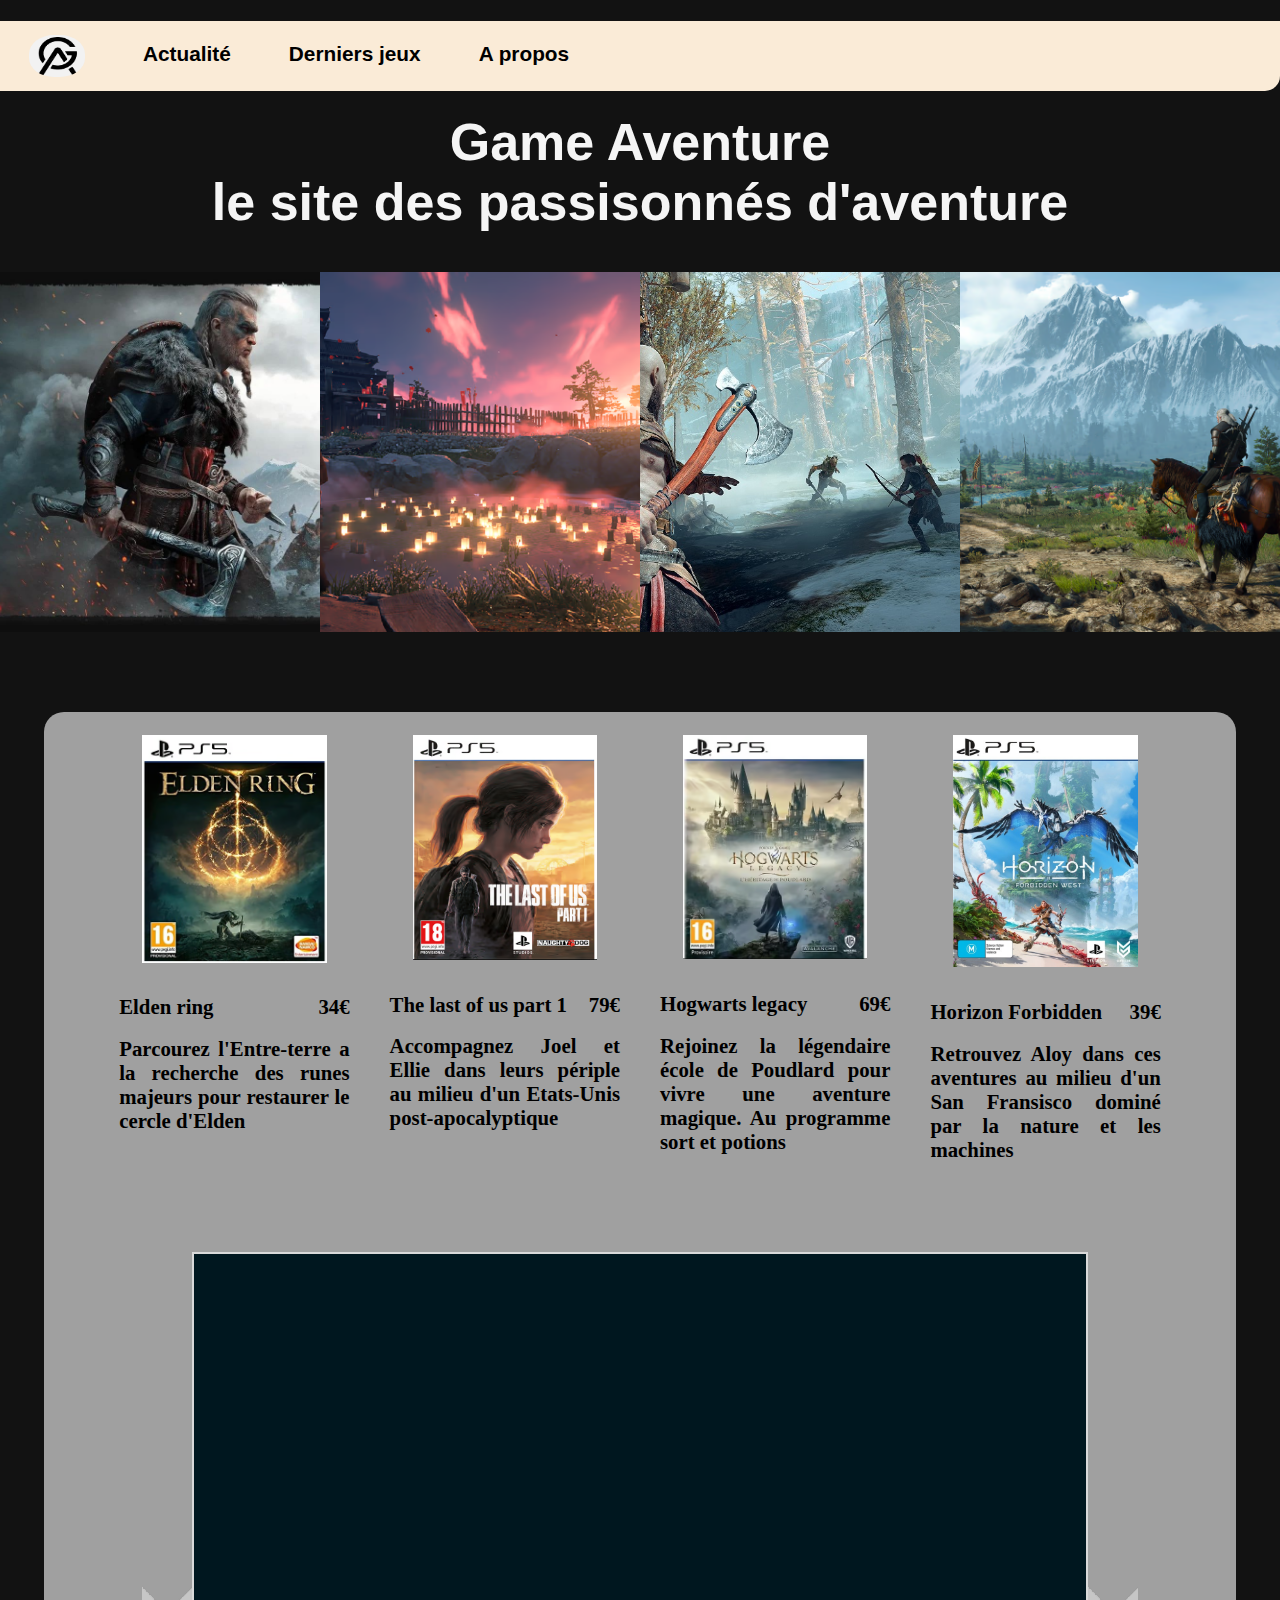
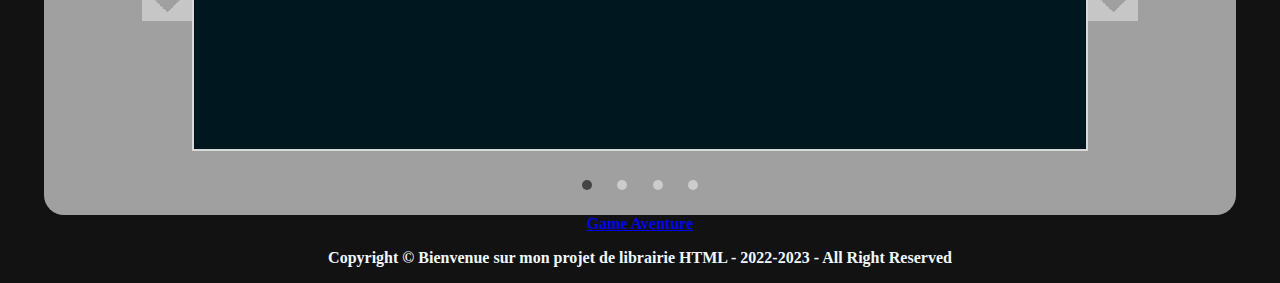
<file: index.html>
<!DOCTYPE html>
<html lang="en">
<head>
    <meta charset="UTF-8">
    <meta http-equiv="X-UA-Compatible" content="IE=edge">
    <meta name="viewport" content="width=device-width, initial-scale=1.0">
    <meta name="description" content="Passionné par les jeux d'aventure, retrouvez toutes les dernieres infos sur les jeux que vous aimez!">
    <title>Game Aventure</title>
    <link rel="shortcut icon" href="img/logo_black.png">
    <link href="https://cdn.jsdelivr.net/npm/bootstrap@5.3.0-alpha2/dist/css/bootstrap.min.css" rel="stylesheet" integrity="sha384-aFq/bzH65dt+w6FI2ooMVUpc+21e0SRygnTpmBvdBgSdnuTN7QbdgL+OapgHtvPp" crossorigin="anonymous">
    <link rel="stylesheet" href="css/style.css">
</head>
<body>

  <!--Barre de nav-->

  <div class="nav">
    <nav class="menu-nav">
      <ul>
        <li class="btn">
          <a href="#first">
            <img src="img/logo.PNG" alt="game aventure logo">
          </a>
        <li class="btn">
            <a href="actualite.html">Actualité</a>
        <li class="btn">
              <a href="derniers_jeux.html">Derniers jeux</a>
        <li class="btn">
            <div class="arrondie">
              <a href="A_propos.html">A propos</a>
            </div>
        </ul>
     </nav>
   </div>

   <!--Titre de page H1-->

   <div id="first">
    <h1 class="title"> Game Aventure <br> le site des passisonnés d'aventure</h1>
  </div>

   <!--Panel de presentation-->

      <div class="panels">
        <div class="panel jeu1">
            <h3 class="titrePresentation">Immersion</h3>
        </div>
        <div class="panel jeu2">
            <h3 class="titrePresentation">Découverte</h3>

        </div>
        <div class="panel jeu3">
            <h3 class="titrePresentation">Intensité</h3>

        </div>
        <div class="panel jeu4">
            <h3 class="titrePresentation">Exploration</h3>

        </div>
      </div>

   <!--Suite-->


<div class="fond">  
  <div class="suite">
    <div class="cards">
       <div class="card 1">
        <a href="elden_ring.html"><img src="img/elden_ring_cover.avif" alt="Elden ring"></a>
          <div class="card-header">
            <h4 class="card-title">Elden ring</h4>
            <h4 class="price">34€</h4>
          </div>
          <div class="card-body">
            <p>Parcourez l'Entre-terre a la recherche des runes majeurs pour restaurer le cercle d'Elden</p>
          </div>
       </div>
       <div class="card 2">
           <img src="img/the_last_of_us_cover.avif" alt="The last of us part 1">
           <div class="card-header">
             <h4 class="card-title">The last of us part 1</h4>
             <h4 class="price">79€</h4>
           </div>
           <div class="card-body">
             <p>Accompagnez Joel et Ellie dans leurs périple au milieu d'un Etats-Unis post-apocalyptique</p>
           </div>
       </div>
       <div class="card 3">
            <img src="img/hogwarts_legacy_cover.avif" alt="Hogwarts legacy">
            <div class="card-header">
               <h4 class="card-title">Hogwarts legacy</h4>
               <h4 class="price">69€</h4>
            </div>
            <div class="card-body">
               <p>Rejoinez la légendaire école de Poudlard pour vivre une aventure magique. Au programme sort et potions</p>
            </div>
        </div>
       <div class="card 4">
              <img src="img/Horizon2ForbiddenWest_PS5_cover.jpg" alt="Horizon Forbidden west">
              <div class="card-header">
                 <h4 class="card-title">Horizon Forbidden </h4>
                 <h4 class="price">39€</h4>
              </div>
              <div class="card-body">
                 <p>Retrouvez Aloy dans ces aventures au milieu d'un San Fransisco dominé par la nature et les machines</p>
              </div>
       </div>
    </div>
  </div>

     <!--Block de jeux-->

     <div class="trailer">
        </div>

        <div id="slider">
          <input type="radio" name="slider" id="slide1" checked>
          <input type="radio" name="slider" id="slide2">
          <input type="radio" name="slider" id="slide3">
          <input type="radio" name="slider" id="slide4">
          <div id="slides">
             <div id="overflow">
                <div class="inner">
                   <div class="slide slide_1">
                      <div class="slide-content">
                        <iframe src="https://www.youtube.com/embed/M2EZDQ6_jfA" title="YouTube video player"  allow="accelerometer; autoplay; clipboard-write; encrypted-media; gyroscope; picture-in-picture; web-share" allowfullscreen></iframe>
                      </div>
                   </div>
                   <div class="slide slide_2">
                      <div class="slide-content">
                        <iframe src="https://www.youtube.com/embed/R2Ebc_OFeug" title="YouTube video player"  allow="accelerometer; autoplay; clipboard-write; encrypted-media; gyroscope; picture-in-picture; web-share" allowfullscreen></iframe>
                      </div>
                   </div>
                   <div class="slide slide_3">
                      <div class="slide-content">
                        <iframe src="https://www.youtube.com/embed/M8ApyJqnME0" title="YouTube video player"  allow="accelerometer; autoplay; clipboard-write; encrypted-media; gyroscope; picture-in-picture; web-share" allowfullscreen></iframe>
                      </div>
                   </div>
                   <div class="slide slide_4">
                      <div class="slide-content">
                        <iframe src="https://www.youtube.com/embed/jBseSL10e5M" title="YouTube video player"  allow="accelerometer; autoplay; clipboard-write; encrypted-media; gyroscope; picture-in-picture; web-share" allowfullscreen></iframe>
                      </div>
                   </div>
                </div>
             </div>
          </div>
          <div id="controls">
             <label for="slide1"></label>
             <label for="slide2"></label>
             <label for="slide3"></label>
             <label for="slide4"></label>
          </div>
          <div id="bullets">
             <label for="slide1"></label>
             <label for="slide2"></label>
             <label for="slide3"></label>
             <label for="slide4"></label>
          </div>
       </div>
</div>  

   <!-- pied de page -->

   <footer>
    <div class="deep-end">
      <a href="index.html" rel="nofollow">Game Aventure</a>
      <p>Copyright &copy; Bienvenue sur mon projet de librairie HTML  -  2022-2023  -  All Right Reserved</p>
    </div>
  </footer>
      <script src="https://cdn.jsdelivr.net/npm/bootstrap@5.3.0-alpha2/dist/js/bootstrap.bundle.min.js" integrity="sha384-qKXV1j0HvMUeCBQ+QVp7JcfGl760yU08IQ+GpUo5hlbpg51QRiuqHAJz8+BrxE/N" crossorigin="anonymous"></script>
</body>
</html>
</file>
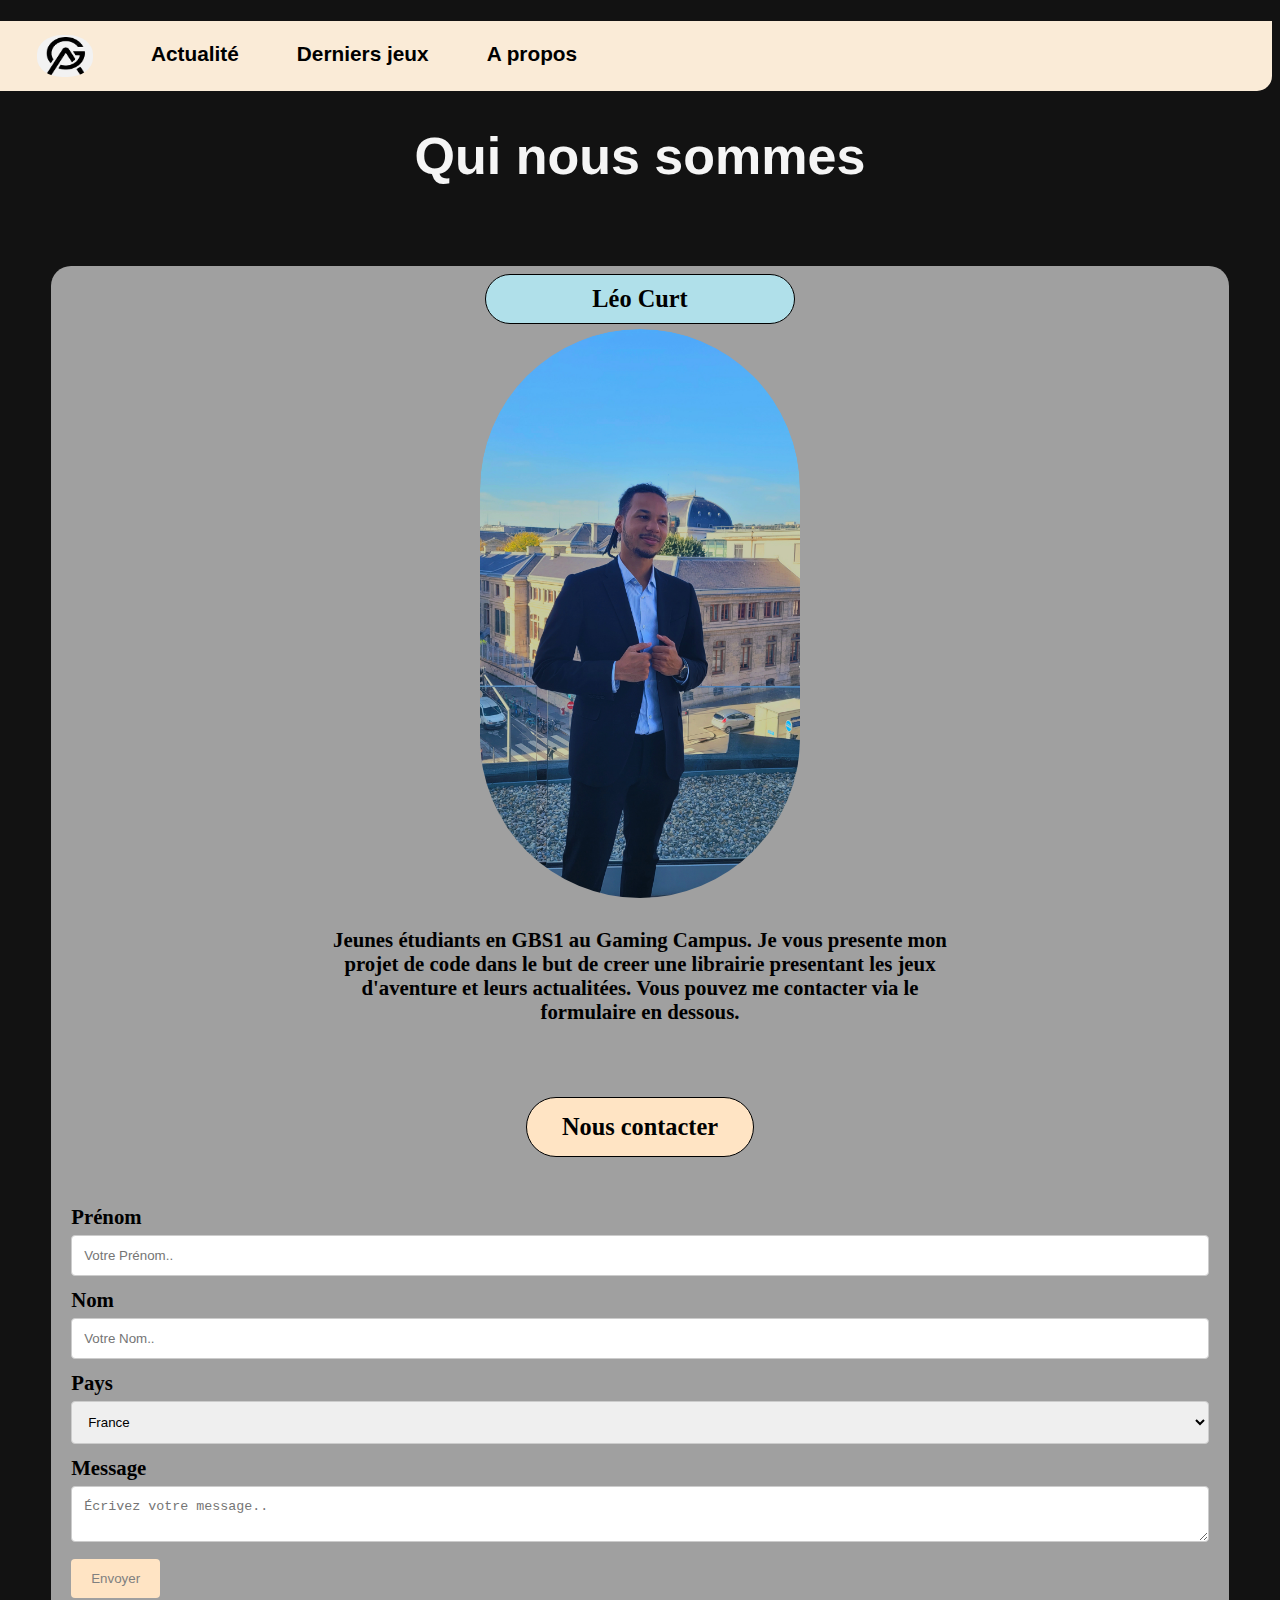
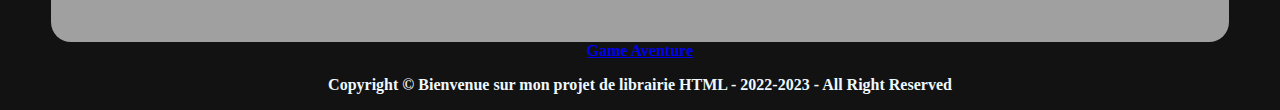
<file: A_propos.html>
<!DOCTYPE html>
<html lang="en">

<head>
  <meta charset="UTF-8">
  <meta http-equiv="X-UA-Compatible" content="IE=edge">
  <meta name="viewport" content="width=device-width, initial-scale=1.0">
  <meta name="description" content="Passionné par les jeux d'aventure, retrouvez l'equipe derriere Game Aventure!">
  <title>GA a propos</title>
  <link rel="shortcut icon" href="img/logo_black.png">
  <link href="https://cdn.jsdelivr.net/npm/bootstrap@5.3.0-alpha2/dist/css/bootstrap.min.css" rel="stylesheet"
    integrity="sha384-aFq/bzH65dt+w6FI2ooMVUpc+21e0SRygnTpmBvdBgSdnuTN7QbdgL+OapgHtvPp" crossorigin="anonymous">
  <link rel="stylesheet" href="css/A_propos.css">
</head>

<body>

  <!--Barre de nav-->

  <div class="nav">
    <nav class="menu-nav">
      <ul>
        <li class="btn">
          <a href="index.html">
            <img src="img/logo.PNG" alt="game aventure logo">
          </a>
        <li class="btn">
          <a href="actualite.html">Actualité</a>
        <li class="btn">
          <a href="derniers_jeux.html">Derniers jeux</a>
        <li class="btn">
          <div class="arrondie">
            <a href="#first">A propos</a>
          </div>
      </ul>
    </nav>
  </div>

  <!--Titre de page H1-->

  <div id="first">
    <h1 class="title"> Qui nous sommes</h1>
  </div>

  <!--Panel de presentation-->

  <div class="fond">
    <div class="propos">
      <div class="portrait">
        <h3>Léo Curt</h3>
        <div class="portrait-img">
          <img src="img/leo1.jpg" alt="">
        </div>
      </div>
    </div>
    <div class="portrait-text">
      <p>Jeunes étudiants en GBS1 au Gaming Campus. Je vous presente mon projet de code
         dans le but de creer une librairie presentant les jeux d'aventure et leurs actualitées.
         Vous pouvez me contacter via le formulaire en dessous.
        </p>
    </div>
    <div class="contact">
      <h3>Nous contacter</h3>
      <div id="contact" class="contact">
        <form action="action_page.php">

          <label for="prenom">Prénom</label>
          <input type="text" id="prenom" name="leprenom" placeholder="Votre Prénom..">

          <label for="nom">Nom</label>
          <input type="text" id="nom" name="lenom" placeholder="Votre Nom..">

          <label for="pays">Pays</label>
          <div class="pays">
            <select id="pays" name="pays">
              <option value="france">France</option>
              <option value="belgique">Belgique</option>
              <option value="canada">Canada</option>
              <option value="Suisse">Suisse</option>
              <option value="Japon">Japon</option>
            </select>
          </div>
          <label for="message">Message</label>
          <textarea id="message" name="message" placeholder="Écrivez votre message.."></textarea>
          <input type="submit" value="Envoyer">
        </form>
      </div>
    </div>
  </div>

  <!-- pied de page -->

  <footer>
    <div class="deep-end">
      <a href="index.html" rel="nofollow">Game Aventure</a>
      <p>Copyright &copy; Bienvenue sur mon projet de librairie HTML - 2022-2023 - All Right Reserved</p>
    </div>
  </footer>
  <script src="https://cdn.jsdelivr.net/npm/bootstrap@5.3.0-alpha2/dist/js/bootstrap.bundle.min.js"
    integrity="sha384-qKXV1j0HvMUeCBQ+QVp7JcfGl760yU08IQ+GpUo5hlbpg51QRiuqHAJz8+BrxE/N"
    crossorigin="anonymous"></script>
</body>

</html>
</file>
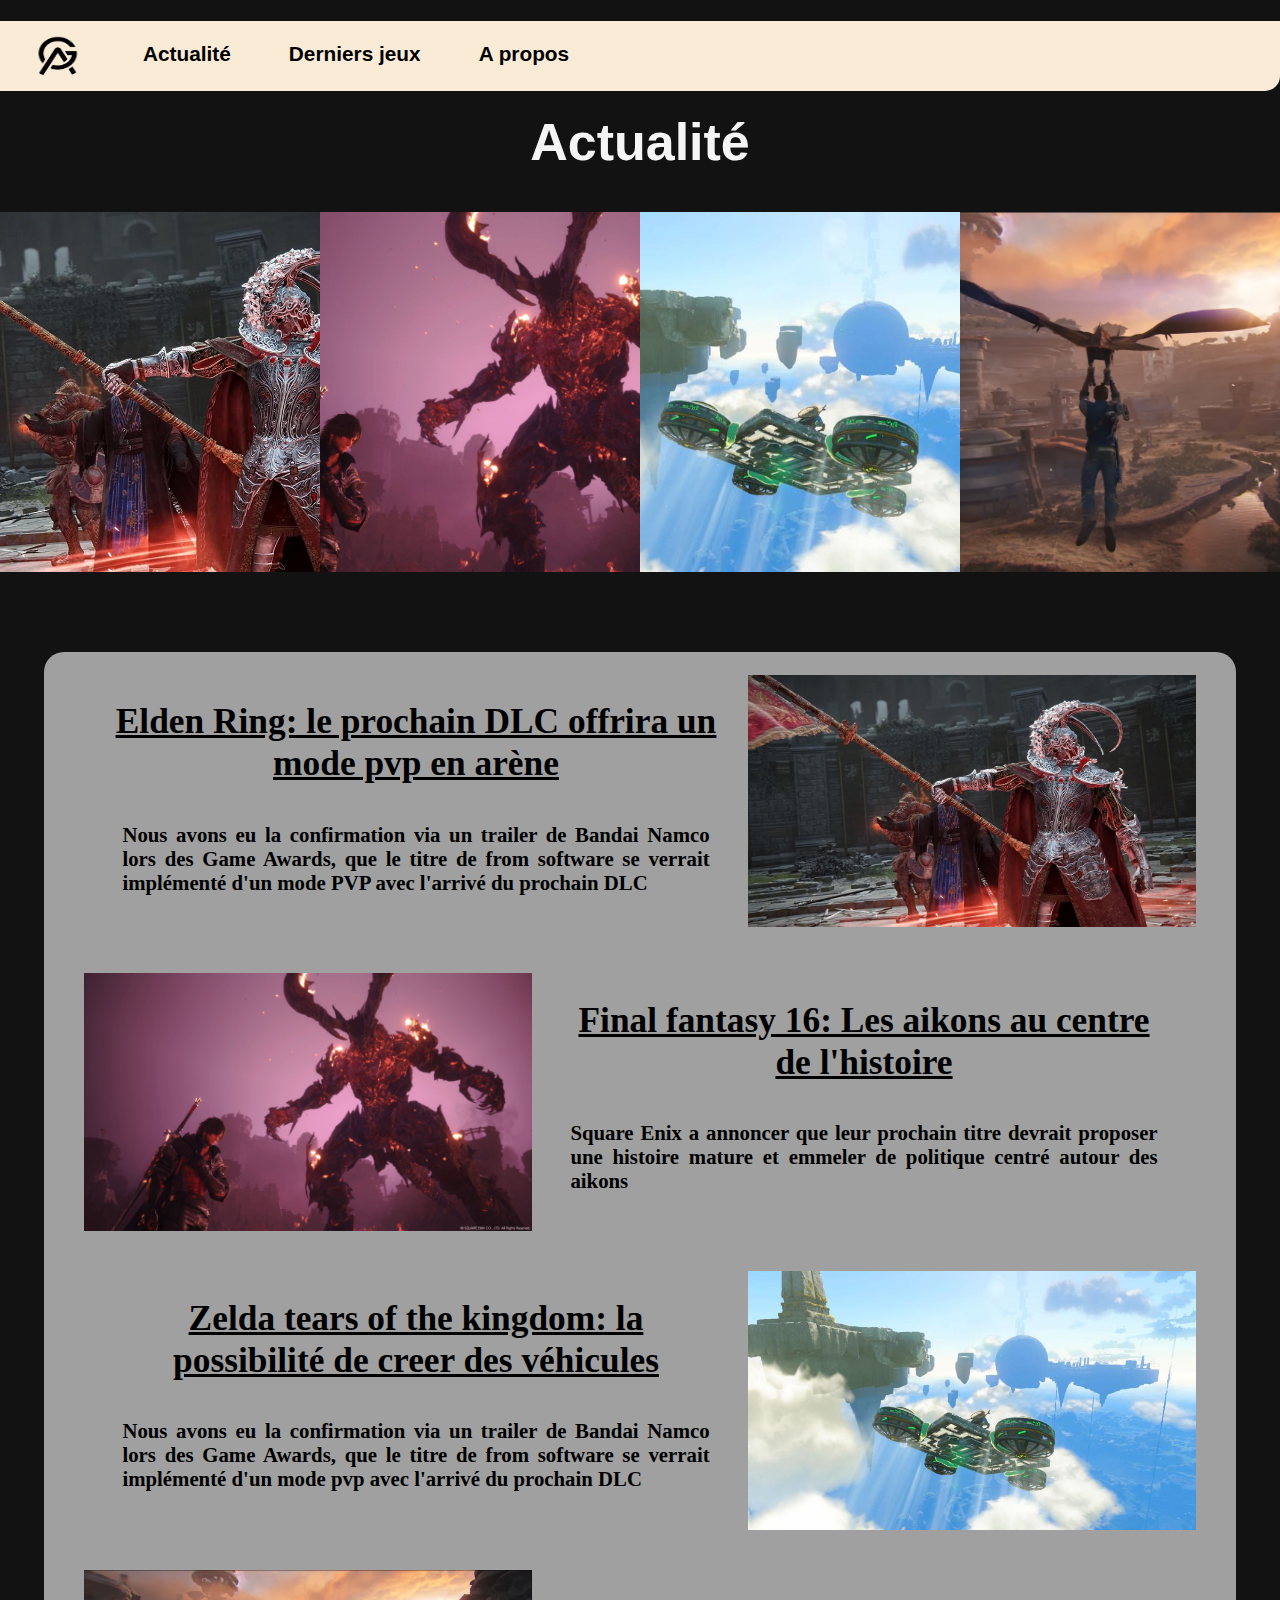
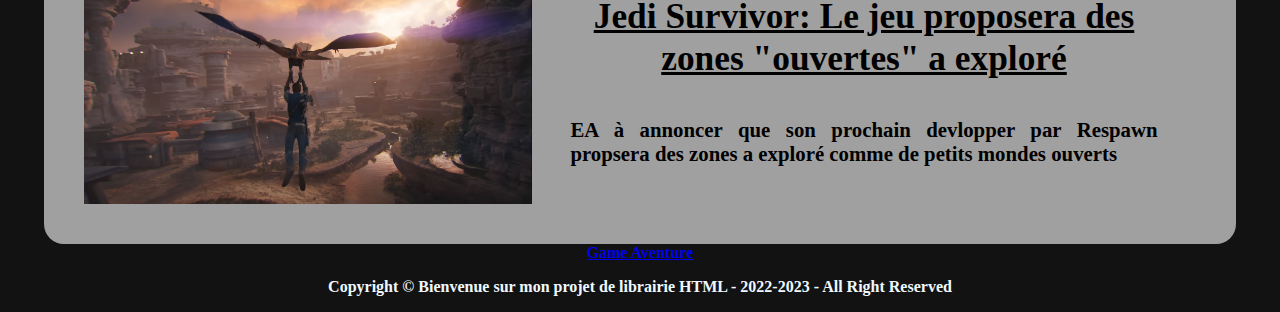
<file: actualite.html>
<!DOCTYPE html>
<html lang="en">

<head>
  <meta charset="UTF-8">
  <meta http-equiv="X-UA-Compatible" content="IE=edge">
  <meta name="viewport" content="width=device-width, initial-scale=1.0">
  <meta name="description" content="Retrouver l'actualité de vos jeux d'aventure preferés!">
  <title>Actualité</title>
  <link rel="shortcut icon" href="img/logo_black.png">
  <link href="https://cdn.jsdelivr.net/npm/bootstrap@5.3.0-alpha2/dist/css/bootstrap.min.css" rel="stylesheet"
    integrity="sha384-aFq/bzH65dt+w6FI2ooMVUpc+21e0SRygnTpmBvdBgSdnuTN7QbdgL+OapgHtvPp" crossorigin="anonymous">
  <link rel="stylesheet" href="css/actualite.css">
</head>

<body>

  <!--Barre de nav-->

  <div class="nav">
    <nav class="menu-nav">
      <ul>
        <li class="btn">
          <a href="index.html">
            <img src="img/logo_black.png" alt="game aventure logo">
          </a>
        <li class="btn">
          <a href="#first">Actualité</a>
        <li class="btn">
          <a href="derniers_jeux.html">Derniers jeux</a>
        <li class="btn">
          <div class="arrondie">
            <a href="A_propos.html">A propos</a>
          </div>
      </ul>
    </nav>
  </div>

  <!--Titre de page H1-->

  <div id="first">
    <h1 class="title">Actualité</h1>
  </div>

  <!--Panel de presentation-->

  <div class="panels">
    <div class="panel new1">
      <a href="#first_bis">
        <h4 class="titrePresentation">Elden Ring: le prochain DLC offrira un mode pvp en arène</h4>
      </a>
    </div>
    <div class="panel new2">
      <a href="#first_tiers">
        <h4 class="titrePresentation">Final fantasy 16: Les aikons au centre de l'histoire</h4>
      </a>

    </div>
    <div class="panel new3">
      <a href="#first_quater">
        <h4 class="titrePresentation">Zelda tears of the kingdom: la possibilité de creer des véhicules</h4>
      </a>

    </div>
    <div class="panel new4">
      <a href="#first_quinquies">
        <h4 class="titrePresentation">Jedi Survivor: Le jeu proposera des zones "ouvertes" a exploré</h4>
      </a>

    </div>
  </div>


  <!--Block d'actualité-->

  <div class="fond">
    <div class="news">
      <div class="new impair">
        <div class="description">
          <a href="elden_ring.html" id="first_bis">
            <h3>Elden Ring: le prochain DLC offrira un mode pvp en arène</h3>
          </a>
          <p>Nous avons eu la confirmation via un trailer de Bandai Namco lors des Game Awards, que le titre de from
            software se verrait implémenté d'un mode PVP avec l'arrivé du prochain DLC</p>
        </div>
        <a href="elden_ring.html"><img src="img/eldenring-news.jpeg" alt=""></a>
      </div>
      <div class="new pair">
        <img src="img/ff16-news.jpg" alt="news ff16 hero & ifrit">
        <div class="description">
          <a id="first_tiers">
            <h3>Final fantasy 16: Les aikons au centre de l'histoire</h3>
          </a>
          <p>Square Enix a annoncer que leur prochain titre devrait proposer une histoire mature et emmeler de politique
            centré autour des aikons</p>
        </div>
      </div>
      <div class="new impair">
        <div class="description">
          <a id="first_quater">
            <h3>Zelda tears of the kingdom: la possibilité de creer des véhicules</h3>
          </a>
          <p>Nous avons eu la confirmation via un trailer de Bandai Namco lors des Game Awards, que le titre de from
            software se verrait implémenté d'un mode pvp avec l'arrivé du prochain DLC</p>
        </div>
        <img src="img/zelda-news.jpg" alt="">
      </div>
      <div class="new pair">
        <img src="img/JediSurvivor-news.PNG" alt="">
        <div class="description">
          <a id="first_quinquies">
            <h3>Jedi Survivor: Le jeu proposera des zones "ouvertes" a exploré</h3>
          </a>
          <p>EA à annoncer que son prochain devlopper par Respawn propsera des zones a exploré comme de petits mondes
            ouverts</p>
        </div>
      </div>
    </div>
  </div>

  <!-- pied de page -->

  <footer>
    <div class="deep-end">
      <a href="index.html" rel="nofollow">Game Aventure</a>
      <p>Copyright &copy; Bienvenue sur mon projet de librairie HTML - 2022-2023 - All Right Reserved</p>
    </div>
  </footer>
  <script src="https://cdn.jsdelivr.net/npm/bootstrap@5.3.0-alpha2/dist/js/bootstrap.bundle.min.js"
    integrity="sha384-qKXV1j0HvMUeCBQ+QVp7JcfGl760yU08IQ+GpUo5hlbpg51QRiuqHAJz8+BrxE/N"
    crossorigin="anonymous"></script>
</body>

</html>
</file>
<file: css/style.css>
body{
    background-color: #121212;
    background-size:cover;
    background-position: center;
    color: black;
    font-size: 130%;
    font-weight: bold;
    margin: 0;
    padding: 0;
}


.title{
    color: whitesmoke;
    text-align: center;
    font-family: 'Trebuchet MS', 'Lucida Sans Unicode', 'Lucida Grande', 'Lucida Sans', Arial, sans-serif;
    font-size: 2.5em;
    margin: 15px;
}


/* Nav barre*/


.nav{top: 0;
    position: sticky;
    z-index: 1;
    }


nav.menu-nav ul li.btn{
    display: inline-block;
    list-style-type: none;
    padding: 14px;
}


nav.menu-nav ul li.btn a{
    margin-top: 0;
    text-decoration:none;
    font-family: Verdana, Geneva, Tahoma, sans-serif;
    color: black;
    padding: 15px;
}


nav.menu-nav ul li.btn:hover a{
    color: white;
    background-color: black;
    transition: 0.15s all;
    border-radius: 10px;
}

nav.menu-nav ul li.btn img{
    padding:auto;
    z-index: 1;
    width: 56px;
    height: 42px;
    vertical-align: middle;
    border-radius: 45%;
}


.menu-nav ul{
    background-color: antiquewhite;
    border-radius: 0px 0px 15px 0px;
    margin-left: -40px;
}


/* Panel de presentation */


.panels{
    display: flex;
    margin-top: 40px;
}


.panel{
    height: 40vh;
    flex: 1;
    transition: flex 0.6s;
    background-repeat: no-repeat;
    background-size: cover;
    background-position: center;
}


.panel:hover{
    flex: 3;
}


.jeu1{
    background-image: url("../img/assassin's_creed_pres.jpg");
}


.jeu2{
    background-image: url("../img/ghost_of_tsushima_pres.avif");
}


.jeu3{
    background-image: url("../img/god_of_war_pres.jpg");
}


.jeu4{
    background-image: url("../img/the_witcher_pres.avif");
}


.titrePresentation{
    color: white;
    font-size: 2em;
    opacity: 0%;
    transition: opacity 1s;
    display: flex;
    justify-content: center;
    margin-top: 15vh;
}


.titrePresentation:hover{
opacity: 100%;
align-content: center;
}


/* Suite */

.fond{
    width: 90%;
    margin: 0 auto;
    background-color: rgb(255, 255, 255, 0.6);
    margin-top: 80px;
    padding: 20px;
    padding-top: 3px;
    border-radius: 20px;
    box-sizing: none;
}


.suite{
    display: flex;
    justify-content: center;
    align-items: center;
}


/* Card */


.cards{
    display: flex;
    flex-wrap: wrap;
    flex-direction: row;
    justify-content: center;
}


.cards .card{
    margin: 20px;
    justify-content: center;
    width: 20%;
    min-width: 150px;
}


.cards .card img{
    width: 80%;
    margin-left: 10%;
    min-width: 120px;
}


.cards .card .card-header{
    display: flex;
    flex-wrap: wrap;
    justify-content: space-between;
    }


.cards .card .card-body p{
    margin-top: -10px;
    margin-bottom: -10px;
    text-align: justify;
}

/* slider */


#slider {
    margin: 0 auto;
    margin-top: 80px;
    width: 70vw;
    max-width: 100%;
 }
 #slider input[type=radio] {
    display: none;
 }
 #slider label {
    cursor:pointer;
    text-decoration: none;
 }
 #slides {
    padding: 5px rgb(207, 207, 207, 0.65);
    border: 2px solid rgb(207, 207, 207, 0.8);
    background: #fff;
    position: relative;
    z-index: 1;
 }
 #overflow {
    width: 100%;
    overflow: hidden;
 }
 #slide1:checked ~ #slides .inner {
    margin-left: 0;
 }
 #slide2:checked ~ #slides .inner {
    margin-left: -100%;
 }
 #slide3:checked ~ #slides .inner {
    margin-left: -200%;
 }
 #slide4:checked ~ #slides .inner {
    margin-left: -300%;
 }
 #slides .inner {
    transition: margin-left 800ms cubic-bezier(0.770, 0.000, 0.175, 1.000);
    width: 400%;
    line-height: 0;
 }
 #slides .slide {
    width: 25%;
    float:left;
    display: flex;
    justify-content: center;
    align-items: center;
    height: 100%;
    color: #fff;
 }
 #slides .slide_1 {
    background: #00171F;
 }
 #slides .slide_2 {
    background: #003459;
 }
 #slides .slide_3 {
    background: #007EA7;
 }
 #slides .slide_4 {
    background: #00A8E8;
 }
 #controls {
    margin: -180px 0 0 0;
    width: 100%;
    height: 50px;
    z-index: 3;
    position: relative;
 }
 #controls label {
    transition: opacity 0.2s ease-out;
    display: none;
    width: 50px;
    height: 50px;
    opacity: .4;
 }
 #controls label:hover {
    opacity: 1;
 }
 #slide1:checked ~ #controls label:nth-child(2),
 #slide2:checked ~ #controls label:nth-child(3),
 #slide3:checked ~ #controls label:nth-child(4),
 #slide4:checked ~ #controls label:nth-child(1) {
    background: url(../img/arrow.png) no-repeat center;
    float:right;
    margin: 0 -50px 0 0;
    display: block;
 }
 #slide1:checked ~ #controls label:nth-last-child(2),
 #slide2:checked ~ #controls label:nth-last-child(3),
 #slide3:checked ~ #controls label:nth-last-child(4),
 #slide4:checked ~ #controls label:nth-last-child(1) {
    background: url(../img/arrow.png) no-repeat center;
    float:left;
    margin: 0 0 0 -50px;
    display: block;
    rotate:0 45deg 0;
 }
 #bullets {
    margin: 150px 0 0;
    text-align: center;
 }
 #bullets label {
    display: inline-block;
    width: 10px;
    height: 10px;
    border-radius:100%;
    background: #ccc;
    margin: 0 10px;
 }
 #slide1:checked ~ #bullets label:nth-child(1),
 #slide2:checked ~ #bullets label:nth-child(2),
 #slide3:checked ~ #bullets label:nth-child(3),
 #slide4:checked ~ #bullets label:nth-child(4) {
    background: #444;
 }
 @media screen and (max-width: 900px) {
    #slide1:checked ~ #controls label:nth-child(2),
    #slide2:checked ~ #controls label:nth-child(3),
    #slide3:checked ~ #controls label:nth-child(4),
    #slide4:checked ~ #controls label:nth-child(1),
    #slide1:checked ~ #controls label:nth-last-child(2),
    #slide2:checked ~ #controls label:nth-last-child(3),
    #slide3:checked ~ #controls label:nth-last-child(4),
    #slide4:checked ~ #controls label:nth-last-child(1) {
       margin: 0;
    }
    #slides {
       max-width: calc(100% - 140px);
       margin: 0 auto;
    }
 }

iframe{
    display: block;
    margin: 0 auto;
    width: 70vw;
    height: 55vh;
    border: 0;
}

/* Footer  */


.deep-end{
    text-align: center;
    color: aliceblue;
    font-size:medium;
}
</file>
<file: css/A_propos.css>
html.body{
    margin: 0;
    padding: 0;
}
body{
    background-color: #121212;
    background-size:cover;
    background-position: center;
    color: black;
    font-family: 'paragraphe';
    font-size: 130%;
    font-weight: bold;
}

.title{
    color: whitesmoke;
    text-align: center;
    font-family: 'Trebuchet MS', 'Lucida Sans Unicode', 'Lucida Grande', 'Lucida Sans', Arial, sans-serif;
    font-size: 2.5em;
}

/* Nav barre*/

.nav{top: 0;
  position: sticky;
  z-index: 1;
  }

nav.menu-nav ul li.btn{
    display: inline-block;
    z-index: 1;
    list-style-type: none;
    position: sticky;
    padding: 14px;
}

nav.menu-nav ul li.btn a{
    margin-top: 0;
    text-decoration:none;
    font-family: Verdana, Geneva, Tahoma, sans-serif;
    color: black;
    padding: 15px;
}

nav.menu-nav ul li.btn:hover a{
    color: white;
    background-color: black;
    transition: 0.15s all;
    border-radius: 10px;
}

nav.menu-nav ul li.btn img{
    padding:auto;
    z-index: 1;
    width: 56px;
    height: 42px;
    vertical-align: middle;
    border-radius: 45%;
}

.menu-nav ul{
    background-color: antiquewhite;
    border-radius: 0px 0px 15px 0px;
    margin-left: -40px;
}

.nav-underline{
    background-color: black;
    display: flex-start;
    z-index: 1;
    list-style-type: none;
    position: sticky;
}

.nav-item{
    background-color: aliceblue;
    padding: 1em;
    border-radius: 30%;

}

/* fond */

.fond{
  width: 90%;
  margin: 0 auto;
  background-color: rgb(255, 255, 255, 0.6);
  margin-top: 80px;
  padding: 20px;
  padding-top: 3px;
  border-radius: 20px;
  box-sizing: none;
}

/* Suite */

.suite{
    margin: 20px;
    margin-top: 80px;
    display: flex;
    justify-content: center;
    align-items: center;
}

/* Card */

.column{
  display: flex;
  flex-direction: column;
}

.propos{
    display: flex;
    justify-content: space-evenly;
    text-align: center;
  }
  .propos h3{
    background-color: rgb(176, 224, 234, 1);
    padding: 10px;
    border: solid 1px;
    border-radius: 45px;
    margin: 5px;
  }

.portrait-img{
border-radius: 360px;
overflow: hidden;
}

  .propos img{
    width: 25vw;
    height: auto;
    border-radius: 1080px;
    transition: 0.5s;
  }
  .propos img:hover{
    transform: scale(2);
    padding: 30px;
    margin: 30px;
  }
  .portrait-text{
    text-align: center;
    margin-left: 40%;
    margin-right: 40%;
  }
  .portrait-text p{
    text-align: center;
    margin-left: 20%;
    margin-right: 20%;
  }
  .contact h3{
    text-align: center;
    padding: 15px;
    background-color: bisque;
    border: solid 1px;
    border-radius: 360px;
    margin-left: 40%;
    margin-right: 40%;
  }
  .contact h3:hover{
    color: white;
    background-color: #121212;
    transition: 0.3s all;
    border: dashed white;
  }
  input[type=text], select, textarea {
    width: 100%;
    padding: 12px;
    border: 1px solid #ccc;
    border-radius: 4px;
    box-sizing: border-box;
    margin-top: 6px;
    margin-bottom: 12px;
    resize: vertical;
  }
  input[type=submit] {
    color: gray;
    padding: 12px 20px;
    border: none;
    border-radius: 4px;
    cursor: pointer;
    background-color: bisque;
  }
  
  input[type=submit]:hover {
    background-color: #121212;
    color: white;
  }
  .contact {
    border-radius: 5px;
    padding: 20px;
    display: inline;
    align-items: center;
    justify-content: center;
  }

  .portrait-text{
    margin: 25px;
  }


/* Footer  */

.deep-end{
    text-align: center;
    color: aliceblue;
    font-size:medium;
}
</file>
<file: css/actualite.css>
body {
    background-color: #121212;
    background-size: cover;
    background-position: center;
    color: black;
    font-size: 130%;
    font-weight: bold;
    margin: 0;
    padding: 0;
}


.title {
    color: whitesmoke;
    text-align: center;
    font-family: 'Trebuchet MS', 'Lucida Sans Unicode', 'Lucida Grande', 'Lucida Sans', Arial, sans-serif;
    font-size: 2.5em;
    margin: 15px;
}


/* Nav barre*/


.nav {
    top: 0;
    position: sticky;
    z-index: 1;
}


nav.menu-nav ul li.btn {
    display: inline-block;
    list-style-type: none;
    padding: 14px;
}


nav.menu-nav ul li.btn a {
    margin-top: 0;
    text-decoration: none;
    font-family: Verdana, Geneva, Tahoma, sans-serif;
    color: black;
    padding: 15px;
}


nav.menu-nav ul li.btn:hover a {
    color: white;
    background-color: black;
    transition: 0.15s all;
    border-radius: 10px;
}


nav.menu-nav ul li.btn img {
    padding: auto;
    z-index: 1;
    width: 56px;
    height: 42px;
    vertical-align: middle;
    border-radius: 45%;
}


.menu-nav ul {
    background-color: antiquewhite;
    border-radius: 0px 0px 15px 0px;
    margin-left: -40px;
}


/* Panel de presentation */


.panels {
    display: flex;
    margin-top: 40px;
}


.panel {
    height: 40vh;
    flex: 1;
    transition: flex 0.6s;
    background-repeat: no-repeat;
    background-size: cover;
    background-position: center;
}


.panel:hover {
    flex: 3;
}


.new1 {
    background-image: url("../img/eldenring-news.jpeg");
}


.new2 {
    background-image: url("../img/ff16-news.jpg");
}


.new3 {
    background-image: url("../img/zelda-news.jpg");
}


.new4 {
    background-image: url("../img/JediSurvivor-news.PNG");
}


.titrePresentation {
    color: white;
    font-size: 2em;
    opacity: 0%;
    transition: opacity 0.8s;
    display: flex;
    justify-content: center;
    margin-top: 15vh;
    text-align: center;
    text-decoration: none;
    text-decoration-color: white;
}


.titrePresentation:hover {
    opacity: 100%;
    align-content: center;
    text-align: center;
    text-decoration: none;
    color: white;
}


/* Suite */

.fond {
    width: 90%;
    margin: 0 auto;
    background-color: rgb(255, 255, 255, 0.6);
    margin-top: 80px;
    padding: 20px;
    padding-top: 3px;
    border-radius: 20px;
    box-sizing: none;
}


.new {
    display: flex;
    padding: 20px;
}

.description p {
    text-align: justify;
    margin: 3vw;
}

.description h3 {
    text-align: center;
    margin: 2vw;
    text-decoration: underline;
    font-weight: bold;
    font-size: 170%;
}

.news img {
    width: 35vw;
    border-color: black;
    border: 5px;
}

h3 {
    text-decoration: none;
    color: black;
}

h4 {
    text-decoration: none;
    color: white;
}

/* Card */


.cards {
    display: flex;
    flex-wrap: wrap;
    flex-direction: row;
    justify-content: center;
}


.cards .card {
    margin: 20px;
    justify-content: center;
    width: 20%;
    min-width: 150px;
}


.cards .card img {
    width: 80%;
    margin-left: 10%;
    min-width: 120px;
}


.cards .card .card-header {
    display: flex;
    flex-wrap: wrap;
    justify-content: space-between;
}


.cards .card .card-body p {
    margin-top: -10px;
}


/* Footer  */


.deep-end {
    text-align: center;
    color: aliceblue;
    font-size: medium;
}
</file>
